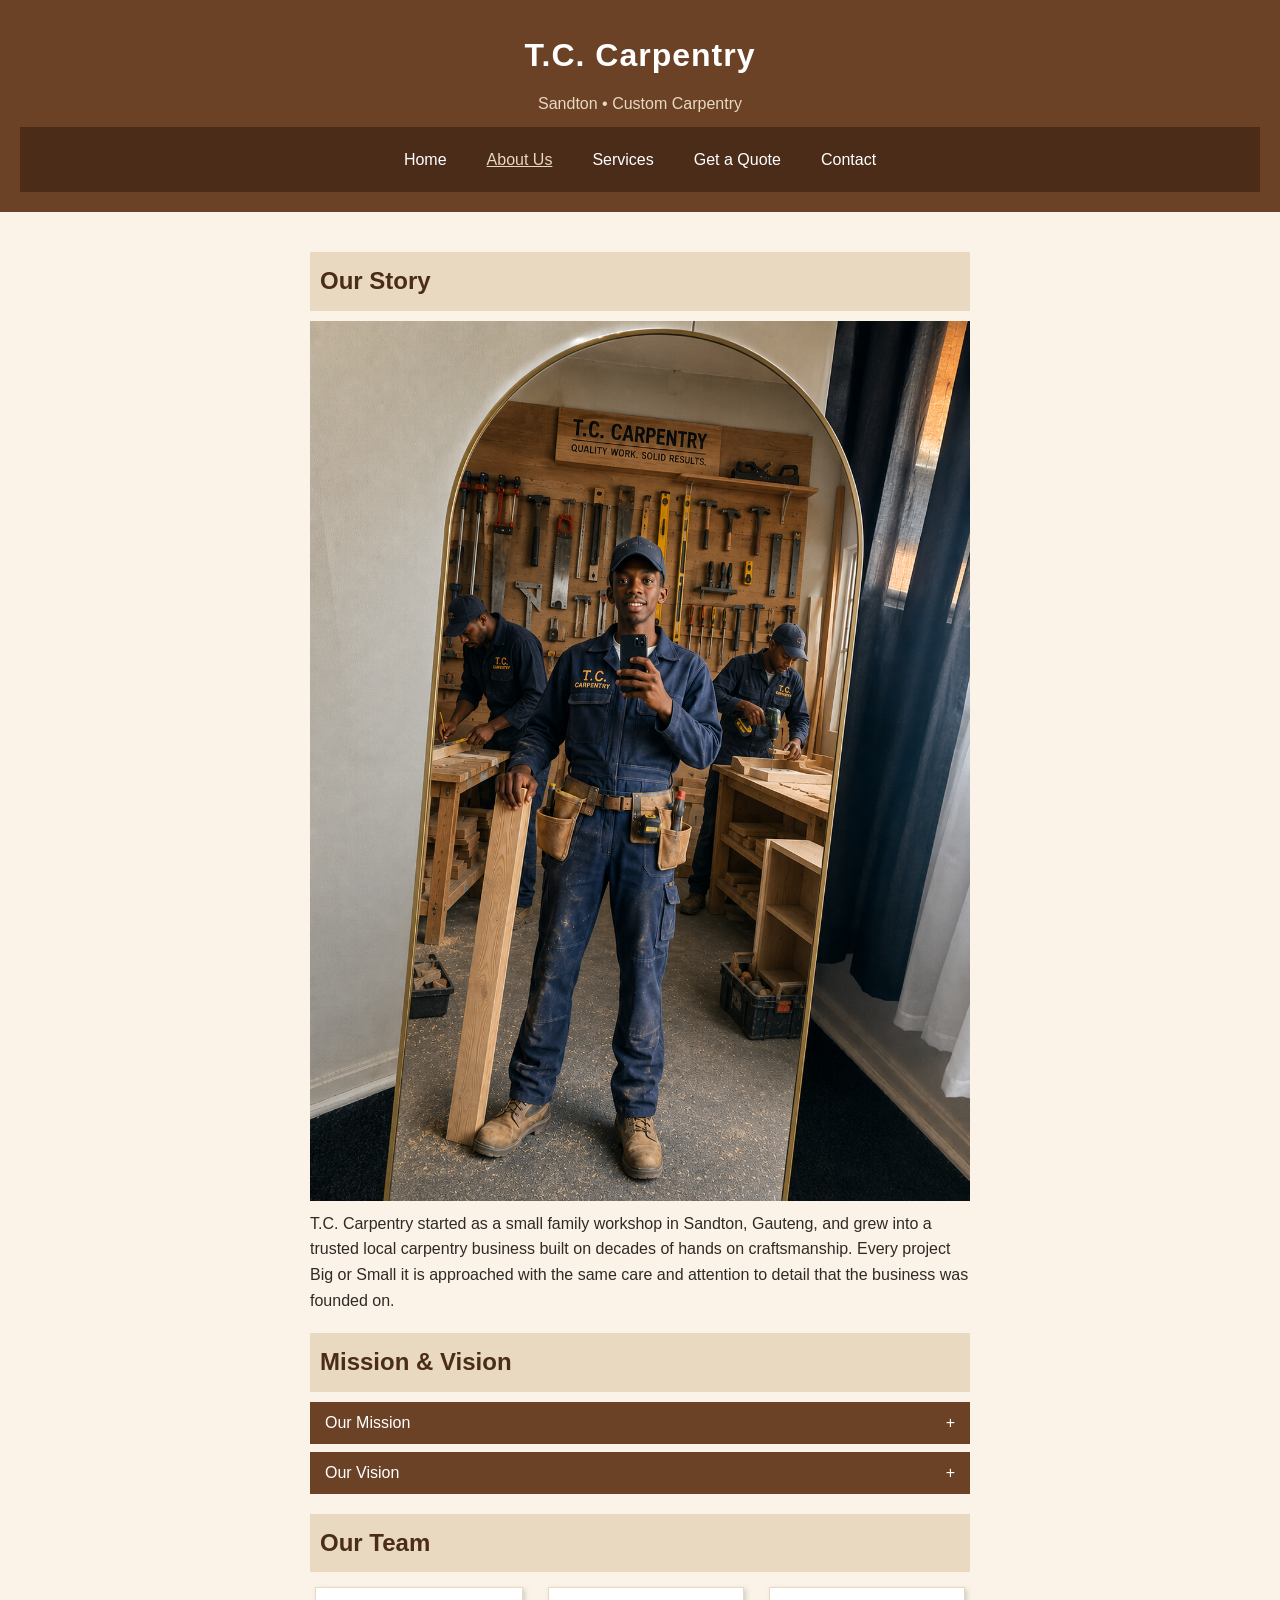
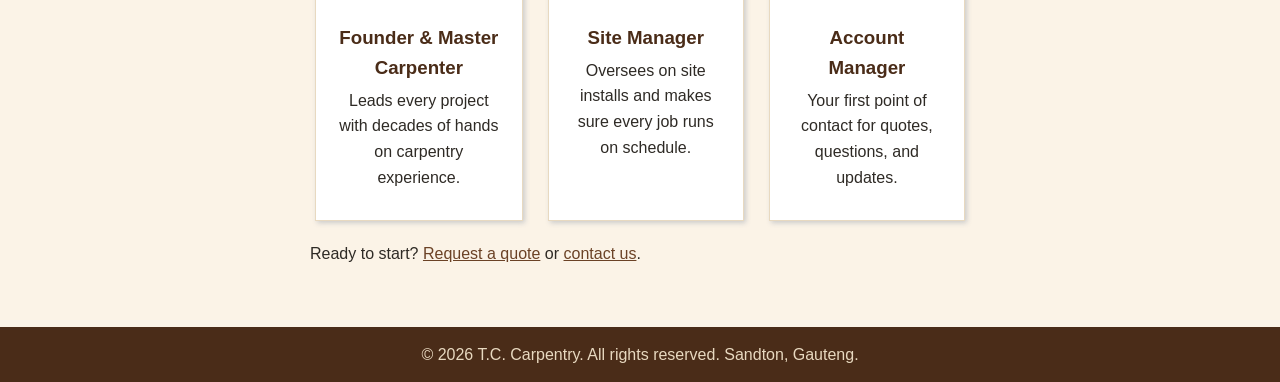
<file: about.html>
<!DOCTYPE html>
<html lang="en">
<head>
  <meta charset="UTF-8">
  <meta name="viewport" content="width=device-width, initial-scale=1.0">
  <title>About Us | T.C. Carpentry, Family Carpenters in Sandton</title>
  <meta name="description" content="Meet T.C. Carpentry, a family-run carpentry business in Sandton, Gauteng. Read our story, mission, vision and meet the team.">
  <meta name="keywords" content="about T.C. Carpentry, family carpenters Sandton, carpentry team Gauteng">
  <meta name="author" content="Sinakhokonke Msibi, T.C. Carpentry">
  <link rel="stylesheet" href="css/style.css">
</head>
<body>

  <header>
    <h1>T.C. Carpentry</h1>
    <p>Sandton &bull; Custom Carpentry</p>

    <button class="menu-toggle" aria-label="Open menu">&#9776; Menu</button>
    <nav>
      <ul>
        <li><a href="index.html">Home</a></li>
        <li><a href="about.html" class="current">About Us</a></li>
        <li><a href="services.html">Services</a></li>
        <li><a href="enquiry.html">Get a Quote</a></li>
        <li><a href="contact.html">Contact</a></li>
      </ul>
    </nav>
  </header>

  <main>
    <h2>Our Story</h2>
    <img class="responsive-image" src="images/founder-photo.png" alt="Founder of T.C. Carpentry in navy overalls and tool belt, standing in the workshop">
    <p>
      T.C. Carpentry started as a small family workshop in Sandton, Gauteng,
      and grew into a trusted local carpentry business built on decades of
      hands on craftsmanship. Every project Big or Small it is approached
      with the same care and attention to detail that the business was
      founded on.
    </p>

    <h2>Mission &amp; Vision</h2>
    <div class="accordion">
      <button class="accordion-btn">Our Mission</button>
      <div class="accordion-panel">
        <p>To deliver durable, well made carpentry from custom furniture to structural work with honesty and precision in every project.</p>
      </div>
      <button class="accordion-btn">Our Vision</button>
      <div class="accordion-panel">
        <p>To become Gauteng's most trusted name in carpentry, known for quality workmanship and friendly, reliable service.</p>
      </div>
    </div>

    <h2>Our Team</h2>

    <div class="container">
      <div>
        <h3>Founder &amp; Master Carpenter</h3>
        <p>Leads every project with decades of hands on carpentry experience.</p>
      </div>

      <div>
        <h3>Site Manager</h3>
        <p>Oversees on site installs and makes sure every job runs on schedule.</p>
      </div>

      <div>
        <h3>Account Manager</h3>
        <p>Your first point of contact for quotes, questions, and updates.</p>
      </div>
    </div>

    <p>Ready to start? <a href="enquiry.html">Request a quote</a> or <a href="contact.html">contact us</a>.</p>
  </main>

  <footer>
    &copy; 2026 T.C. Carpentry. All rights reserved. Sandton, Gauteng.
  </footer>

  <script src="js/main.js"></script>
</body>
</html>
</file>
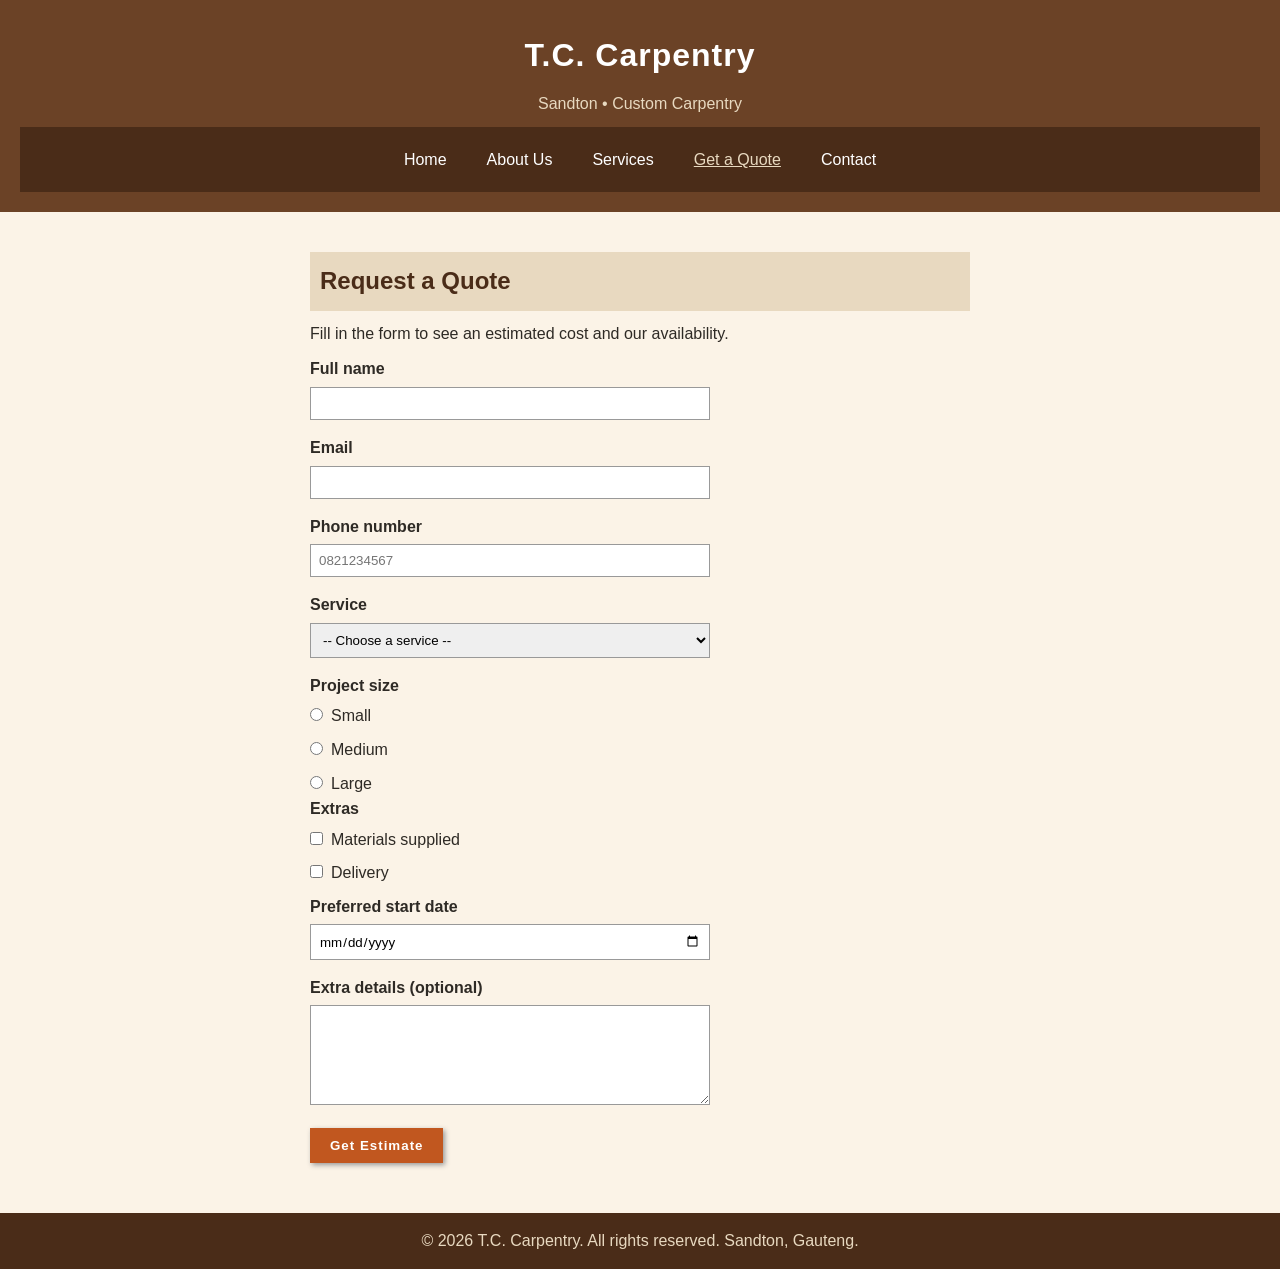
<file: enquiry.html>
<!DOCTYPE html>
<html lang="en">
<head>
  <meta charset="UTF-8">
  <meta name="viewport" content="width=device-width, initial-scale=1.0">
  <title>Get a Carpentry Quote in Sandton | T.C. Carpentry</title>
  <meta name="description" content="Request a carpentry quote from T.C. Carpentry in Sandton. Choose your service, project size and date to see an estimated cost.">
  <meta name="keywords" content="carpentry quote Sandton, carpenter prices Gauteng, kitchen fitting quote">
  <meta name="author" content="Sinakhokonke Msibi, T.C. Carpentry">
  <link rel="stylesheet" href="css/style.css">
</head>
<body>

  <header>
    <h1>T.C. Carpentry</h1>
    <p>Sandton &bull; Custom Carpentry</p>

    <button class="menu-toggle" aria-label="Open menu">&#9776; Menu</button>
    <nav>
      <ul>
        <li><a href="index.html">Home</a></li>
        <li><a href="about.html">About Us</a></li>
        <li><a href="services.html">Services</a></li>
        <li><a href="enquiry.html" class="current">Get a Quote</a></li>
        <li><a href="contact.html">Contact</a></li>
      </ul>
    </nav>
  </header>

  <main>
    <h2>Request a Quote</h2>
    <p>Fill in the form to see an estimated cost and our availability.</p>
    <form id="enquiry-form" action="enquiry.html" method="post" novalidate>
      <label for="name">Full name</label>
      <input type="text" id="name" name="name" minlength="2" required>
      <span class="error" id="name-error"></span>

      <label for="email">Email</label>
      <input type="email" id="email" name="email" required>
      <span class="error" id="email-error"></span>

      <label for="phone">Phone number</label>
      <input type="tel" id="phone" name="phone" placeholder="0821234567" required>
      <span class="error" id="phone-error"></span>

      <label for="service">Service</label>
      <select id="service" name="service" required>
        <option value="">-- Choose a service --</option>
        <option>Custom Furniture</option>
        <option>Kitchen Fitting</option>
        <option>Structural Carpentry</option>
        <option>General Repairs</option>
      </select>
      <span class="error" id="service-error"></span>

      <label>Project size</label>
      <div class="option"><input type="radio" id="size-small" name="size" value="Small"><label for="size-small">Small</label></div>
      <div class="option"><input type="radio" id="size-medium" name="size" value="Medium"><label for="size-medium">Medium</label></div>
      <div class="option"><input type="radio" id="size-large" name="size" value="Large"><label for="size-large">Large</label></div>
      <span class="error" id="size-error"></span>

      <label>Extras</label>
      <div class="option"><input type="checkbox" id="materials" name="extras" value="materials"><label for="materials">Materials supplied</label></div>
      <div class="option"><input type="checkbox" id="delivery" name="extras" value="delivery"><label for="delivery">Delivery</label></div>

      <label for="date">Preferred start date</label>
      <input type="date" id="date" name="date" required>
      <span class="error" id="date-error"></span>

      <label for="details">Extra details (optional)</label>
      <textarea id="details" name="details" maxlength="300"></textarea>

      <button type="submit" class="btn">Get Estimate</button>
    </form>
    <div id="enquiry-response" class="response-box"></div>
    
  </main>

  <footer>
    &copy; 2026 T.C. Carpentry. All rights reserved. Sandton, Gauteng.
  </footer>

  <script src="js/main.js"></script>
  <script src="js/validation.js"></script>
  <script src="js/enquiry.js"></script>
</body>
</html>
</file>
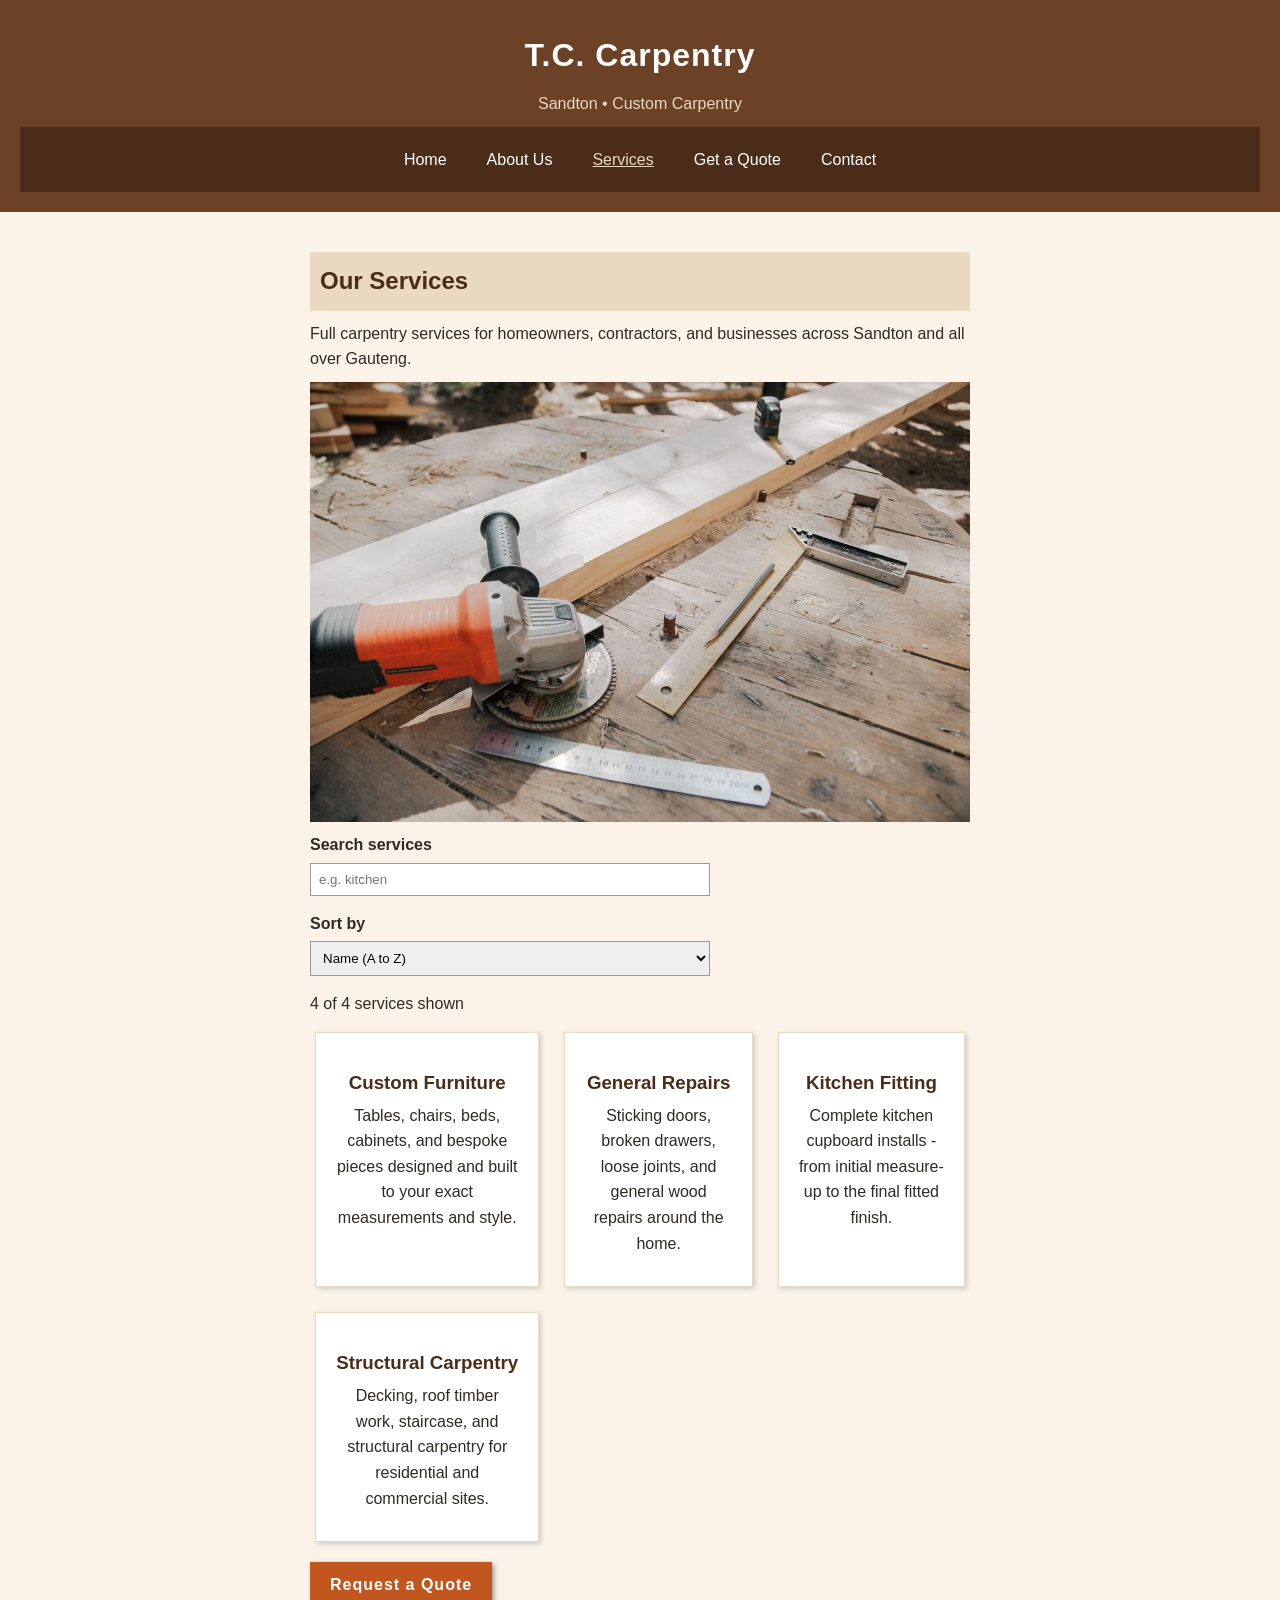
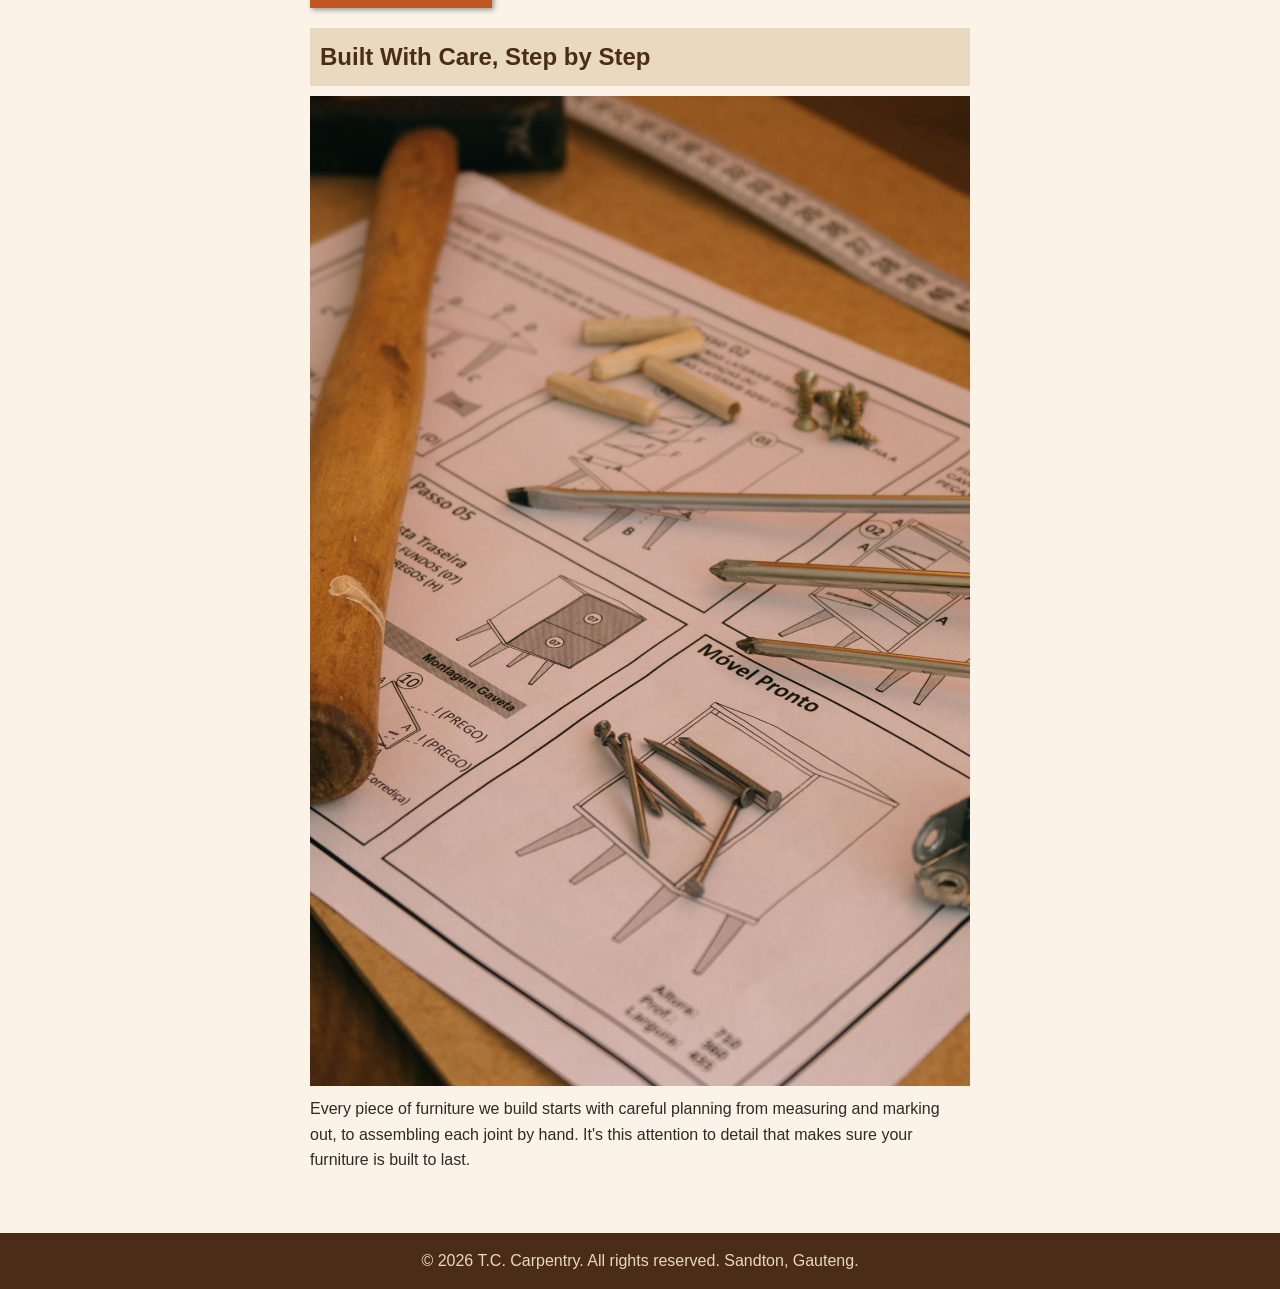
<file: services.html>
<!DOCTYPE html>
<html lang="en">
<head>
  <meta charset="UTF-8">
  <meta name="viewport" content="width=device-width, initial-scale=1.0">
  <title>Carpentry Services in Sandton | T.C. Carpentry</title>
  <meta name="description" content="Custom furniture, kitchen fitting, structural carpentry and general repairs for homes and businesses across Sandton and Gauteng.">
  <meta name="keywords" content="carpentry services Sandton, custom furniture, kitchen fitting, structural carpentry, wood repairs">
  <meta name="author" content="Sinakhokonke Msibi, T.C. Carpentry">
  <link rel="stylesheet" href="css/style.css">
</head>
<body>

  <header>
    <h1>T.C. Carpentry</h1>
    <p>Sandton &bull; Custom Carpentry</p>

    <button class="menu-toggle" aria-label="Open menu">&#9776; Menu</button>
    <nav>
      <ul>
        <li><a href="index.html">Home</a></li>
        <li><a href="about.html">About Us</a></li>
        <li><a href="services.html" class="current">Services</a></li>
        <li><a href="enquiry.html">Get a Quote</a></li>
        <li><a href="contact.html">Contact</a></li>
      </ul>
    </nav>
  </header>

  <main>
    <h2>Our Services</h2>
    <p>Full carpentry services for homeowners, contractors, and businesses across Sandton and all over Gauteng.</p>

    <picture>
      <source media="(max-width: 480px)" srcset="images/responsive/workbench-tools-480w.jpg">
      <source media="(max-width: 768px)" srcset="images/responsive/workbench-tools-800w.jpg">
      <img class="responsive-image" src="images/responsive/workbench-tools-1200w.jpg" alt="Angle grinder, steel ruler and set square laid out on a timber workbench">
    </picture>

    <div class="search-bar">
      <label for="service-search">Search services</label>
      <input type="text" id="service-search" placeholder="e.g. kitchen">
      <label for="service-sort">Sort by</label>
      <select id="service-sort">
        <option value="az">Name (A to Z)</option>
        <option value="za">Name (Z to A)</option>
      </select>
    </div>
    <p id="service-count"></p>
    <div class="container" id="services-list"></div>
    <a class="btn" href="enquiry.html">Request a Quote</a>

    <h2>Built With Care, Step by Step</h2>
    <img class="responsive-image" src="images/furniture-assembly.jpg" alt="Furniture assembly plan with a hammer, screwdrivers, dowels, screws and nails">
    <p>
      Every piece of furniture we build starts with careful planning
      from measuring and marking out, to assembling each joint by hand.
      It's this attention to detail that makes sure your furniture is
      built to last.
    </p>
  </main>

  <footer>
    &copy; 2026 T.C. Carpentry. All rights reserved. Sandton, Gauteng.
  </footer>

  <script src="js/main.js"></script>
  <script src="js/services.js"></script>
</body>
</html>
</file>
<file: css/style.css>
/* CSS reset */
* {
  margin: 0;
  padding: 0;
  box-sizing: border-box;
}

body {
  font-family: Arial, Helvetica, sans-serif;
  background-color: #FBF3E7;
  color: #2E2A25;
  line-height: 1.6;
}

a {
  color: #6B4226;
}

/* image sizes that will be displayed */
img {
  max-width: 100%;
  height: auto;
  display: block;
  margin: 10px auto;
}

.responsive-image {
  height: auto;
  max-width: 100%;
}

/* ============ HEADER ============ */

header {
  background-color: #6B4226;
  color: white;
  text-align: center;
  padding: 20px;
}

h1 {
  color: white;
  padding: 10px;
  letter-spacing: 1px;
}

header p {
  color: #E8D9C0;
  margin-bottom: 10px;
}

/* ============ NAVIGATION MENU ============ */

nav {
  background-color: #4A2C18;
}

nav ul {
  display: flex;
  list-style: none;
  justify-content: center;
  gap: 20px;
  padding: 10px;
}

nav ul li a {
  color: white;
  text-decoration: none;
  display: block;
  padding: 10px;
}

nav ul li a:hover {
  background-color: #E8D9C0;
  color: #4A2C18;
}

nav ul li a:focus {
  background-color: #E8D9C0;
  color: #4A2C18;
}

nav ul li a:active {
  background-color: #C1571F;
  color: white;
}

/* shows which page we are on right now */
nav ul li a.current {
  text-decoration: underline;
  color: #E8D9C0;
}

/* ============ MAIN PAGE CONTENT ============ */

main {
  max-width: 700px;
  margin: 0 auto;
  padding: 20px;
}

h2 {
  padding: 10px;
  color: #4A2C18;
  background-color: #E8D9C0;
  margin-top: 20px;
  margin-bottom: 10px;
}

h3 {
  color: #4A2C18;
  margin-top: 15px;
  margin-bottom: 5px;
}

p {
  margin-bottom: 10px;
}

/* ============ CARD / TEAM / SERVICE GRID ============ */

.container {
  display: grid;
  grid-template-columns: auto auto auto;
  gap: 15px;
  margin-bottom: 15px;
}

.container div {
  background-color: white;
  padding: 20px;
  margin: 5px;
  color: #2E2A25;
  text-align: center;
  border: 1px solid #E8D9C0;
  box-shadow: 2px 2px 5px #cccccc;
}

.container div .icon {
  font-size: 32px;
}

/* ============ HERO SECTION ON THE HOMEPAGE ============ */

.hero {
  background-color: #E8D9C0;
  text-align: center;
  padding: 30px 20px;
}

.hero-images {
  display: grid;
  grid-template-columns: auto auto auto;
  gap: 15px;
}

.hero-images img {
  width: 100%;
  height: 250px;
  object-fit: cover;
}

/* ============ BUTTON ============ */

.btn {
  display: inline-block;
  background-color: #C1571F;
  color: white;
  padding: 10px 20px;
  text-decoration: none;
  font-weight: bold;
  border: none;
  cursor: pointer;
  font-family: Arial, Helvetica, sans-serif;
  letter-spacing: 1px;
  box-shadow: 2px 2px 5px #999999;
}

.btn:hover {
  background-color: #9C4312;
}

.btn:focus {
  background-color: #9C4312;
  outline: 2px solid #4A2C18;
}

.btn:active {
  background-color: #7A340D;
}

/* ============ FORMS (used on enquiry.html and contact.html) ============ */

form {
  max-width: 400px;
  margin-top: 10px;
}

label {
  display: block;
  font-weight: bold;
  margin-bottom: 5px;
}

input, select, textarea {
  width: 100%;
  padding: 8px;
  margin-bottom: 15px;
  border: 1px solid #999999;
  font-family: Arial, Helvetica, sans-serif;
}

input:focus, select:focus, textarea:focus {
  outline: 2px solid #6B4226;
}

textarea {
  resize: vertical;
  min-height: 100px;
}

/* ============ CONTACT PAGE MAPS ============ */

.map-box {
  margin-bottom: 25px;
}

.map-box iframe {
  width: 100%;
  height: 220px;
  border: 0;
}

/* ============ PART 3: FORMS, ACCORDION, LIGHTBOX, MAP, ANIMATION ============ */

.error { color: #B00020; font-size: 14px; display: block; margin-top: -10px; margin-bottom: 10px; }
input.invalid, select.invalid, textarea.invalid { border: 2px solid #B00020; }
input[type="radio"], input[type="checkbox"] { width: auto; margin: 0 8px 0 0; }
.option { margin-bottom: 8px; }
.option label { display: inline; font-weight: normal; }
.response-box { background-color: white; border-left: 5px solid #6B4226; padding: 15px; margin-top: 20px; display: none; }
.response-box.show { display: block; }
.search-bar { max-width: 400px; }

.accordion-btn { display: block; width: 100%; text-align: left; background-color: #6B4226; color: white; padding: 12px 15px; border: none; margin-top: 8px; font-size: 16px; font-family: Arial, Helvetica, sans-serif; cursor: pointer; }
.accordion-btn::after { content: "+"; float: right; }
.accordion-btn.active::after { content: "-"; }
.accordion-btn:hover, .accordion-btn:focus { background-color: #4A2C18; }
.accordion-panel { max-height: 0; overflow: hidden; background-color: white; transition: max-height 0.4s ease; }
.accordion-panel.open { max-height: 200px; }
.accordion-panel p { padding: 10px 15px; }

.hero-images img { cursor: pointer; transition: transform 0.3s ease; }
.hero-images img:hover { transform: scale(1.03); }
.lightbox { display: none; position: fixed; top: 0; left: 0; width: 100%; height: 100%; background-color: rgba(0, 0, 0, 0.85); z-index: 1000; align-items: center; justify-content: center; }
.lightbox.open { display: flex; }
.lightbox img { max-width: 90%; max-height: 85%; }
.lightbox-close { position: absolute; top: 15px; right: 25px; font-size: 40px; color: white; background: none; border: none; cursor: pointer; }

#map { height: 350px; }
.fade-in { opacity: 0; transform: translateY(20px); transition: opacity 0.6s ease, transform 0.6s ease; }
.fade-in.visible { opacity: 1; transform: translateY(0); }

/* mobile menu button (hidden on desktop) */
.menu-toggle { display: none; }

/* ============ FOOTER ============ */

footer {
  background-color: #4A2C18;
  color: #E8D9C0;
  text-align: center;
  padding: 15px;
  margin-top: 30px;
}

/* ============================================================
   RESPONSIVE DESIGN / BREAKPOINTS
   ============================================================ */

@media screen and (max-width: 768px) {
  header {
    padding: 10px;
  }

  .menu-toggle {
    display: block;
    width: 100%;
    background-color: #4A2C18;
    color: white;
    border: none;
    padding: 12px;
    font-size: 16px;
    font-family: Arial, Helvetica, sans-serif;
    cursor: pointer;
  }

  nav {
    display: none;
  }

  nav.open {
    display: block;
  }

  nav ul {
    gap: 0;
    padding: 0;
  }

  nav ul li a {
    padding: 12px;
    border-top: 1px solid #6B4226;
  }

  body {
    background-color: #F3E6D2;
  }

  nav ul {
    flex-direction: column;
  }

  .container {
    grid-template-columns: auto auto;
  }

  .hero-images {
    grid-template-columns: auto auto;
  }

  main {
    max-width: 90%;
  }

  h1 {
    font-size: 25px;
  }

  h2 {
    font-size: 18px;
  }

  p {
    font-size: 15px;
  }
}

@media screen and (max-width: 480px) {
  body {
    background-color: white;
  }

  .container {
    grid-template-columns: auto;
  }

  .hero-images {
    grid-template-columns: auto;
  }

  .hero-images img {
    height: 180px;
  }

  main {
    max-width: 100%;
    padding: 15px;
  }

  h1 {
    font-size: 20px;
  }

  h2 {
    font-size: 16px;
  }

  p {
    font-size: 14px;
  }

  form {
    max-width: 100%;
  }

  .map-box iframe {
    height: 180px;
  }

  #map {
    height: 280px;
  }
}

/* lightbox arrows and caption */
.lightbox-arrow { position: absolute; top: 50%; transform: translateY(-50%); font-size: 32px; color: white; background-color: rgba(0, 0, 0, 0.5); border: none; padding: 12px 16px; cursor: pointer; }
.lightbox-arrow:hover, .lightbox-arrow:focus { background-color: rgba(107, 66, 38, 0.9); }
.lightbox-prev { left: 15px; }
.lightbox-next { right: 15px; }
.lightbox-caption { position: absolute; bottom: 15px; left: 0; right: 0; text-align: center; color: white; font-size: 16px; margin: 0; }
</file>
